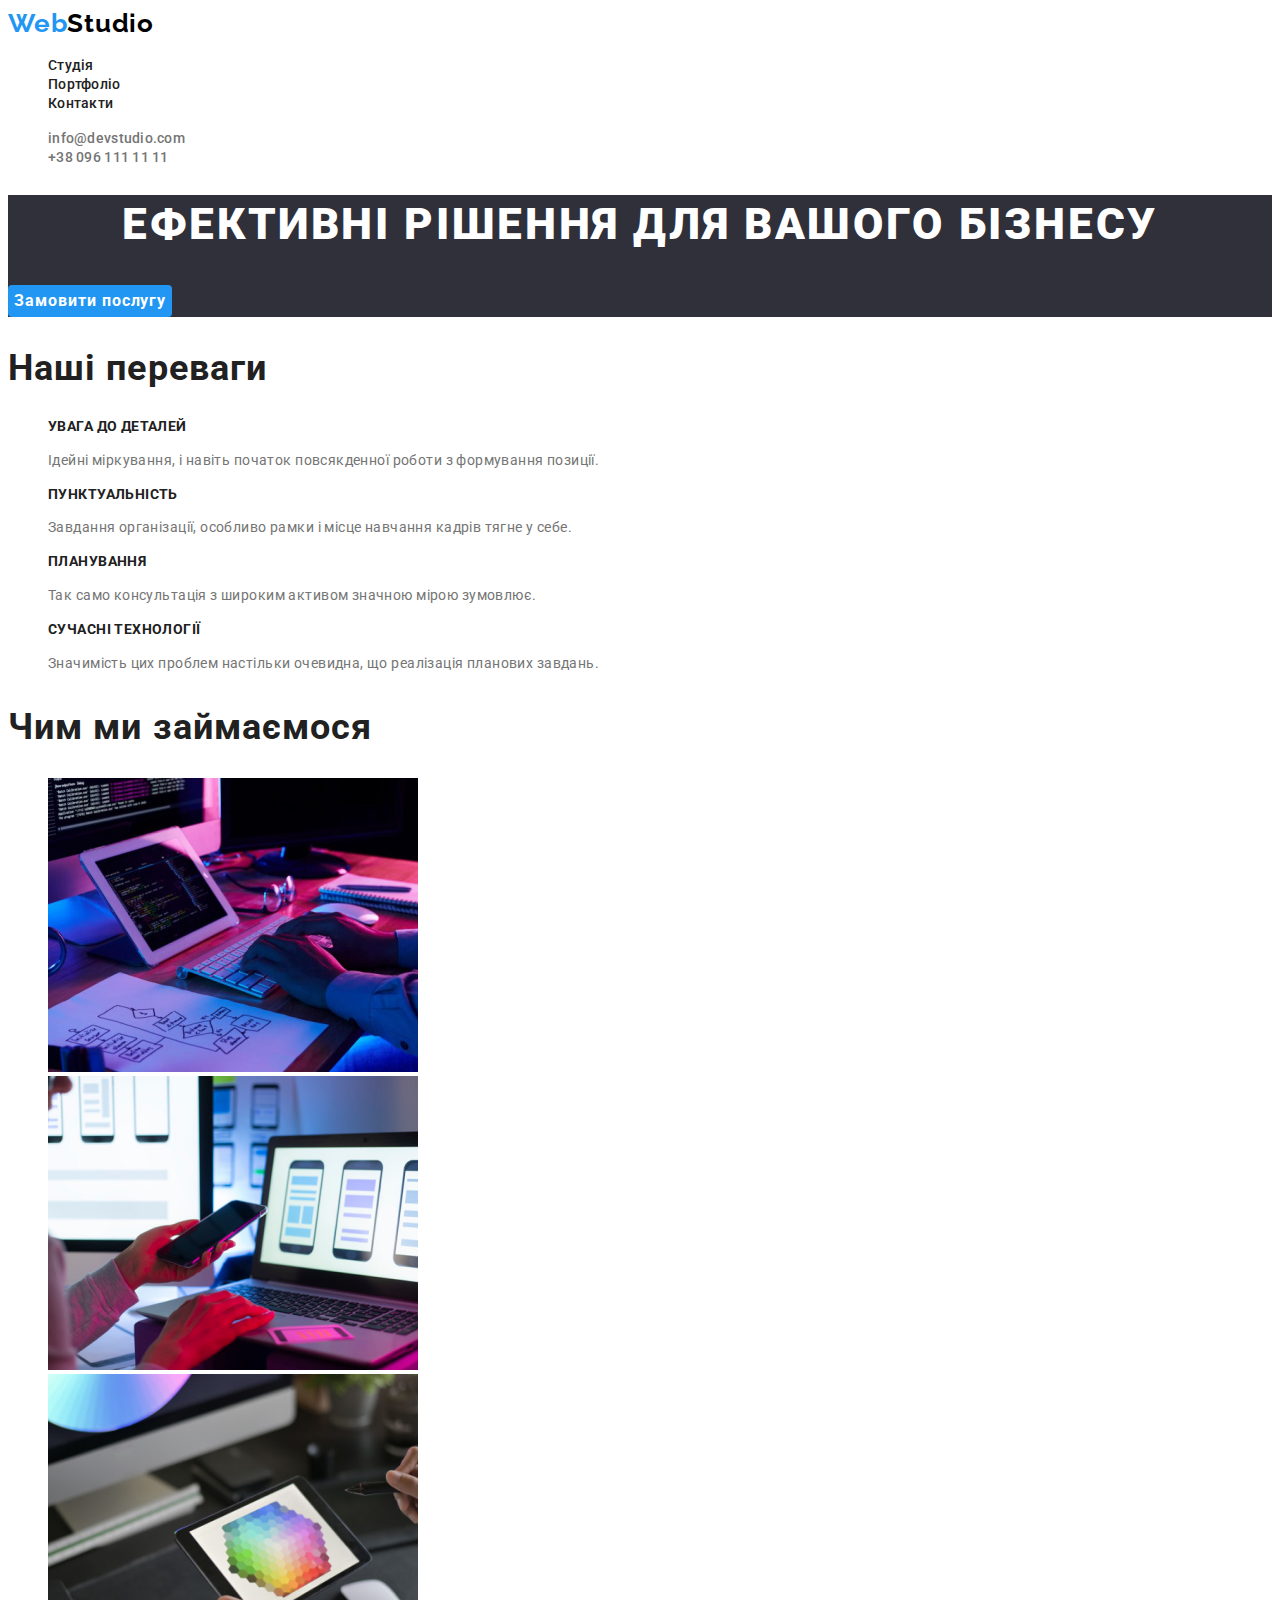
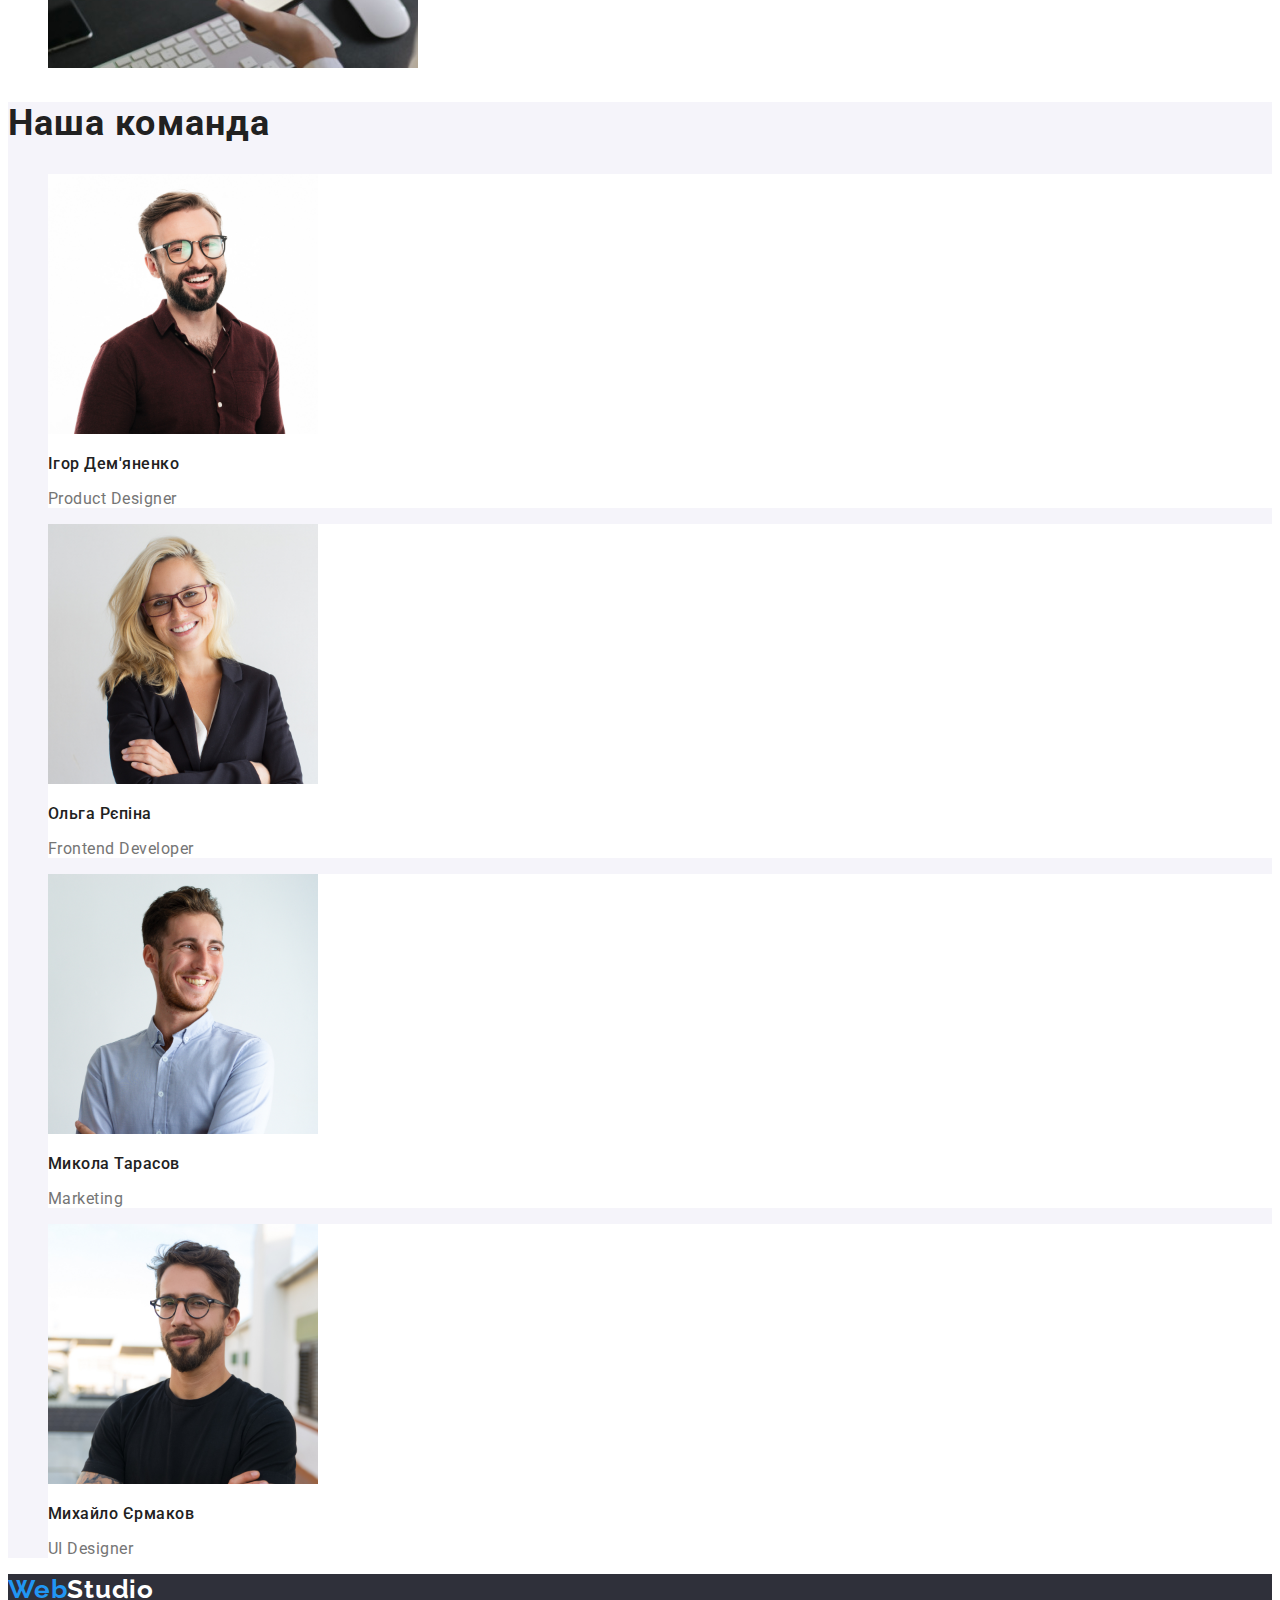
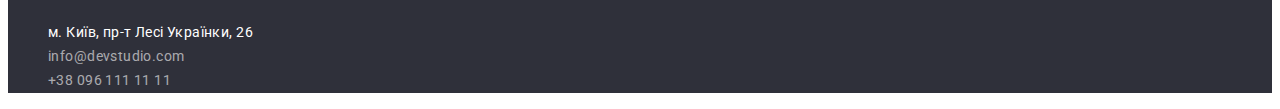
<file: index.html>
<!DOCTYPE html>
<html lang="uk">
  <head>
    <meta charset="UTF-8" />
    <meta http-equiv="X-UA-Compatible" content="IE=edge" />
    <meta name="viewport" content="width=device-width, initial-scale=1.0" />
    <title>Головна</title>
    <link rel="preconnect" href="https://fonts.googleapis.com" />
    <link rel="preconnect" href="https://fonts.gstatic.com" crossorigin />
    <link
      href="https://fonts.googleapis.com/css2?family=Raleway:wght@700&family=Roboto:wght@400;500;700;900&display=swap"
      rel="stylesheet"
    />
    <link rel="stylesheet" href="./css/styles.css" />
  </head>

  <body>
    <header>
      <!-- Nav Bar -->

      <nav class="nav">
        <a class="nav-logo link" href=""
          ><span class="web-logo">Web</span>Studio</a
        >
        <ul class="nav-list list">
          <li>
            <a href="" class="nav-link link">Студія</a>
          </li>
          <li>
            <a href="./portfolio.html" class="nav-link link">Портфоліо</a>
          </li>
          <li>
            <a href="" class="nav-link link">Контакти</a>
          </li>
        </ul>
      </nav>

      <!-- Contacts -->

      <ul class="contacts list">
        <li>
          <a class="contacts-link link" href="mailto:info@devstudio.com"
            >info@devstudio.com</a
          >
        </li>
        <li>
          <a class="contacts-link link" href="tel:+380961111111"
            >+38 096 111 11 11</a
          >
        </li>
      </ul>
    </header>

    <main>
      <!-- Title -->

      <section class="hero">
        <h1 class="hero-title">Ефективні рішення для вашого бізнесу</h1>
        <button class="hero-button button" type="button">
          Замовити послугу
        </button>
      </section>

      <!-- Features -->

      <section class="section features">
        <h2 class="section-title">Наші переваги</h2>
        <ul class="feature-list list">
          <li>
            <h3 class="features-title">УВАГА ДО ДЕТАЛЕЙ</h3>
            <p class="features-text">
              Ідейні міркування, і навіть початок повсякденної роботи з
              формування позиції.
            </p>
          </li>
          <li>
            <h3 class="features-title">ПУНКТУАЛЬНІСТЬ</h3>
            <p class="features-text">
              Завдання організації, особливо рамки і місце навчання кадрів тягне
              у себе.
            </p>
          </li>
          <li>
            <h3 class="features-title">ПЛАНУВАННЯ</h3>
            <p class="features-text">
              Так само консультація з широким активом значною мірою зумовлює.
            </p>
          </li>
          <li>
            <h3 class="features-title">СУЧАСНІ ТЕХНОЛОГІЇ</h3>
            <p class="features-text">
              Значимість цих проблем настільки очевидна, що реалізація планових
              завдань.
            </p>
          </li>
        </ul>
      </section>

      <!-- Description of the company -->

      <section class="section">
        <h2 class="section-title">Чим ми займаємося</h2>
        <ul class="list">
          <li>
            <img
              src="./images/coding.jpg"
              width="370"
              height="294"
              alt="програмування"
            />
          </li>
          <li>
            <img
              src="./images/prototyping.jpg"
              width="370"
              height="294"
              alt="створення прототипу сайту"
            />
          </li>
          <li>
            <img
              src="./images/design.jpg"
              width="370"
              height="294"
              alt="коло кольорів"
            />
          </li>
        </ul>
      </section>

      <!-- Team -->

      <section class="section team">
        <h2 class="section-title">Наша команда</h2>
        <ul class="team-list list">
          <li class="team-element">
            <img
              src="./images/idemyanenko.jpg"
              width="270"
              height="260"
              alt="фото Ігора Дем'яненко"
            />
            <h3 class="team-title">Ігор Дем'яненко</h3>
            <p class="team-text" lang="en">Product Designer</p>
          </li>

          <li class="team-element">
            <img
              src="./images/orepina.jpg"
              width="270"
              height="260"
              alt="фото Ольги Рєпіної"
            />
            <h3 class="team-title">Ольга Рєпіна</h3>
            <p class="team-text" lang="en">Frontend Developer</p>
          </li>

          <li class="team-element">
            <img
              src="./images/mtarasov.jpg"
              width="270"
              height="260"
              alt="фото Миколи Тарасова"
            />
            <h3 class="team-title">Микола Тарасов</h3>
            <p class="team-text" lang="en">Marketing</p>
          </li>

          <li class="team-element">
            <img
              src="./images/myermakov.jpg"
              width="270"
              height="260"
              alt="фото Михайла Єрмакова"
            />
            <h3 class="team-title">Михайло Єрмаков</h3>
            <p class="team-text" lang="en">UI Designer</p>
          </li>
        </ul>
      </section>
    </main>

    <!-- Footer -->
    <footer class="footer">
      <a class="footer-logo link" href=""
        ><span class="web-logo">Web</span>Studio</a
      >
      <address>
        <ul class="footer list">
          <li>
            <a
              class="footer-link link address"
              href="https://www.google.com/maps/place/%D0%B1%D1%83%D0%BB.+%D0%9B%D0%B5%D1%81%D0%B8+%D0%A3%D0%BA%D1%80%D0%B0%D0%B8%D0%BD%D0%BA%D0%B8,+26,+%D0%9A%D0%B8%D0%B5%D0%B2,+02000/@50.4265807,30.5361971,17z/data=!3m1!4b1!4m5!3m4!1s0x40d4cf0e033ecbe9:0x57a4dffefec77da0!8m2!3d50.4265807!4d30.5383858"
            >
              м. Київ, пр-т Лесі Українки, 26</a
            >
          </li>
          <li>
            <a class="footer-link contact link" href="mailto:info@devstudio.com"
              >info@devstudio.com</a
            >
          </li>
          <li>
            <a class="footer-link contact link" href="tel:+380961111111"
              >+38 096 111 11 11</a
            >
          </li>
        </ul>
      </address>
    </footer>
  </body>
</html>
</file>
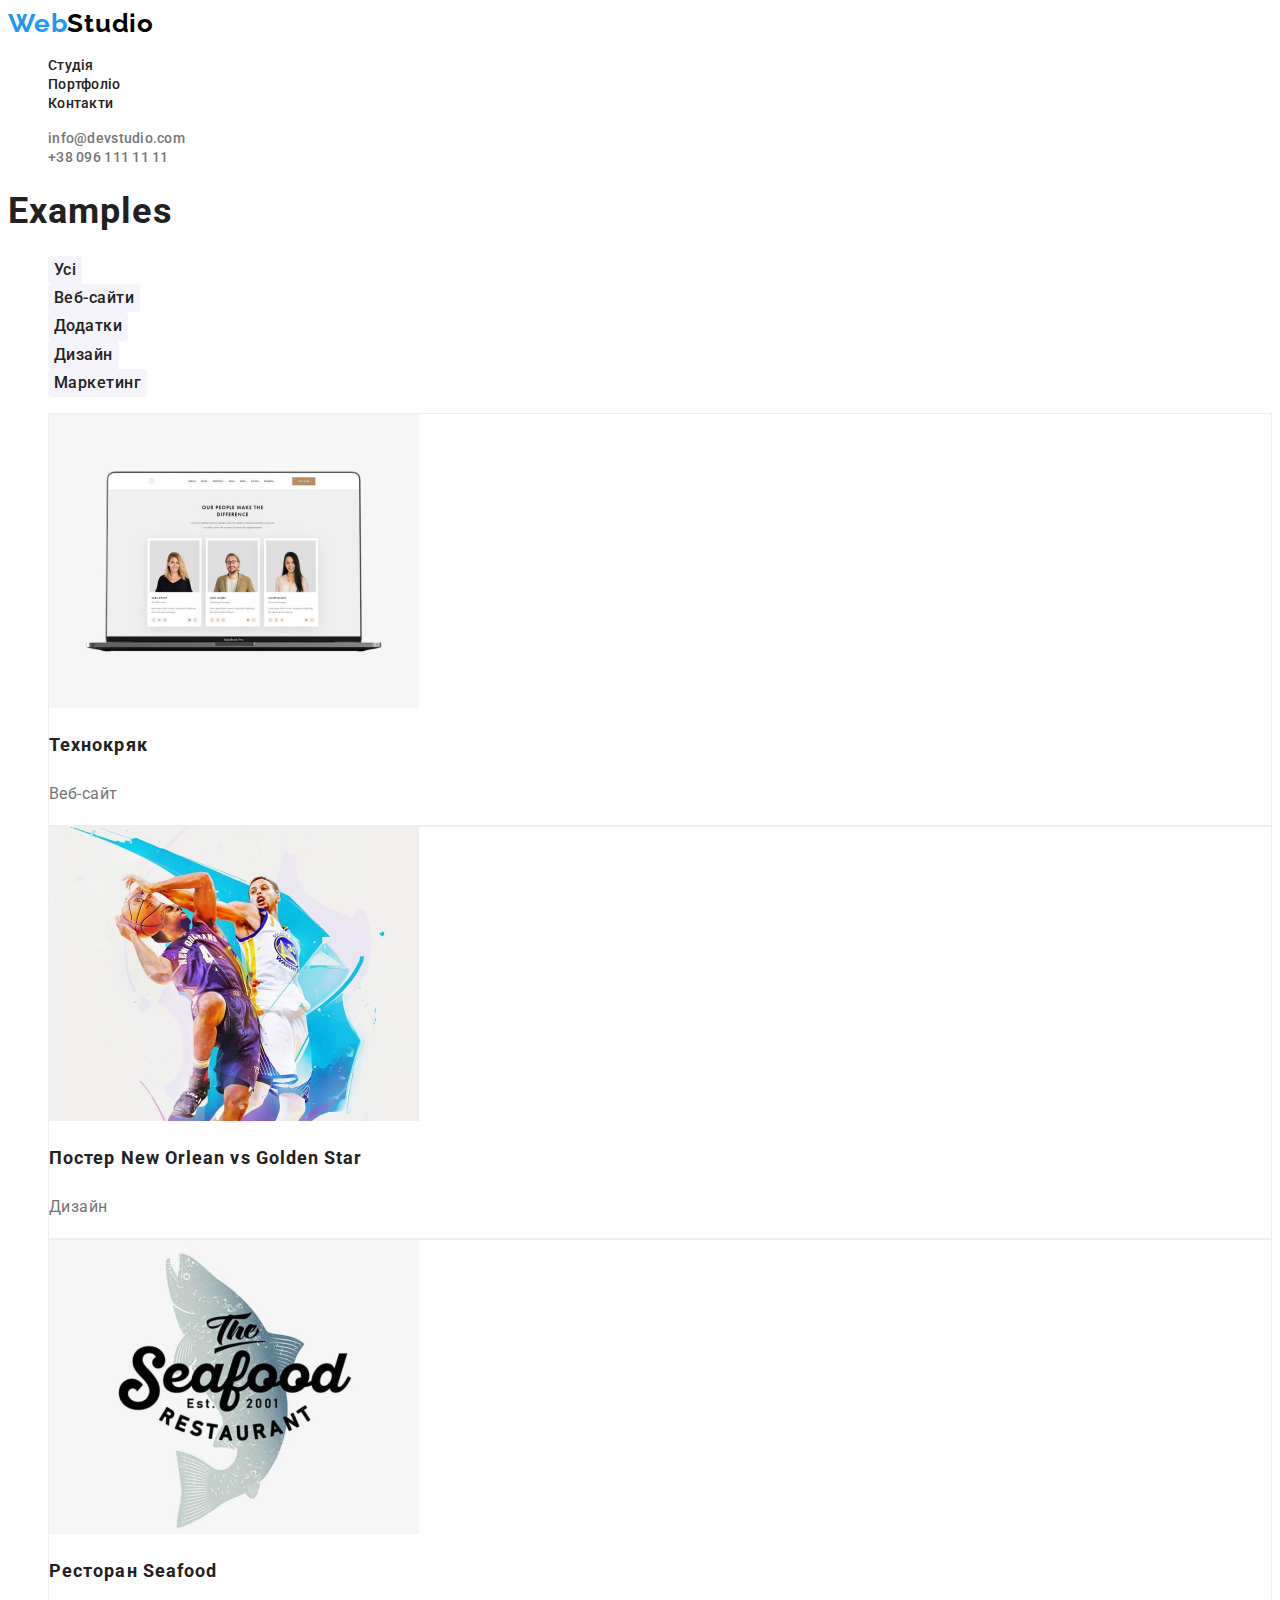
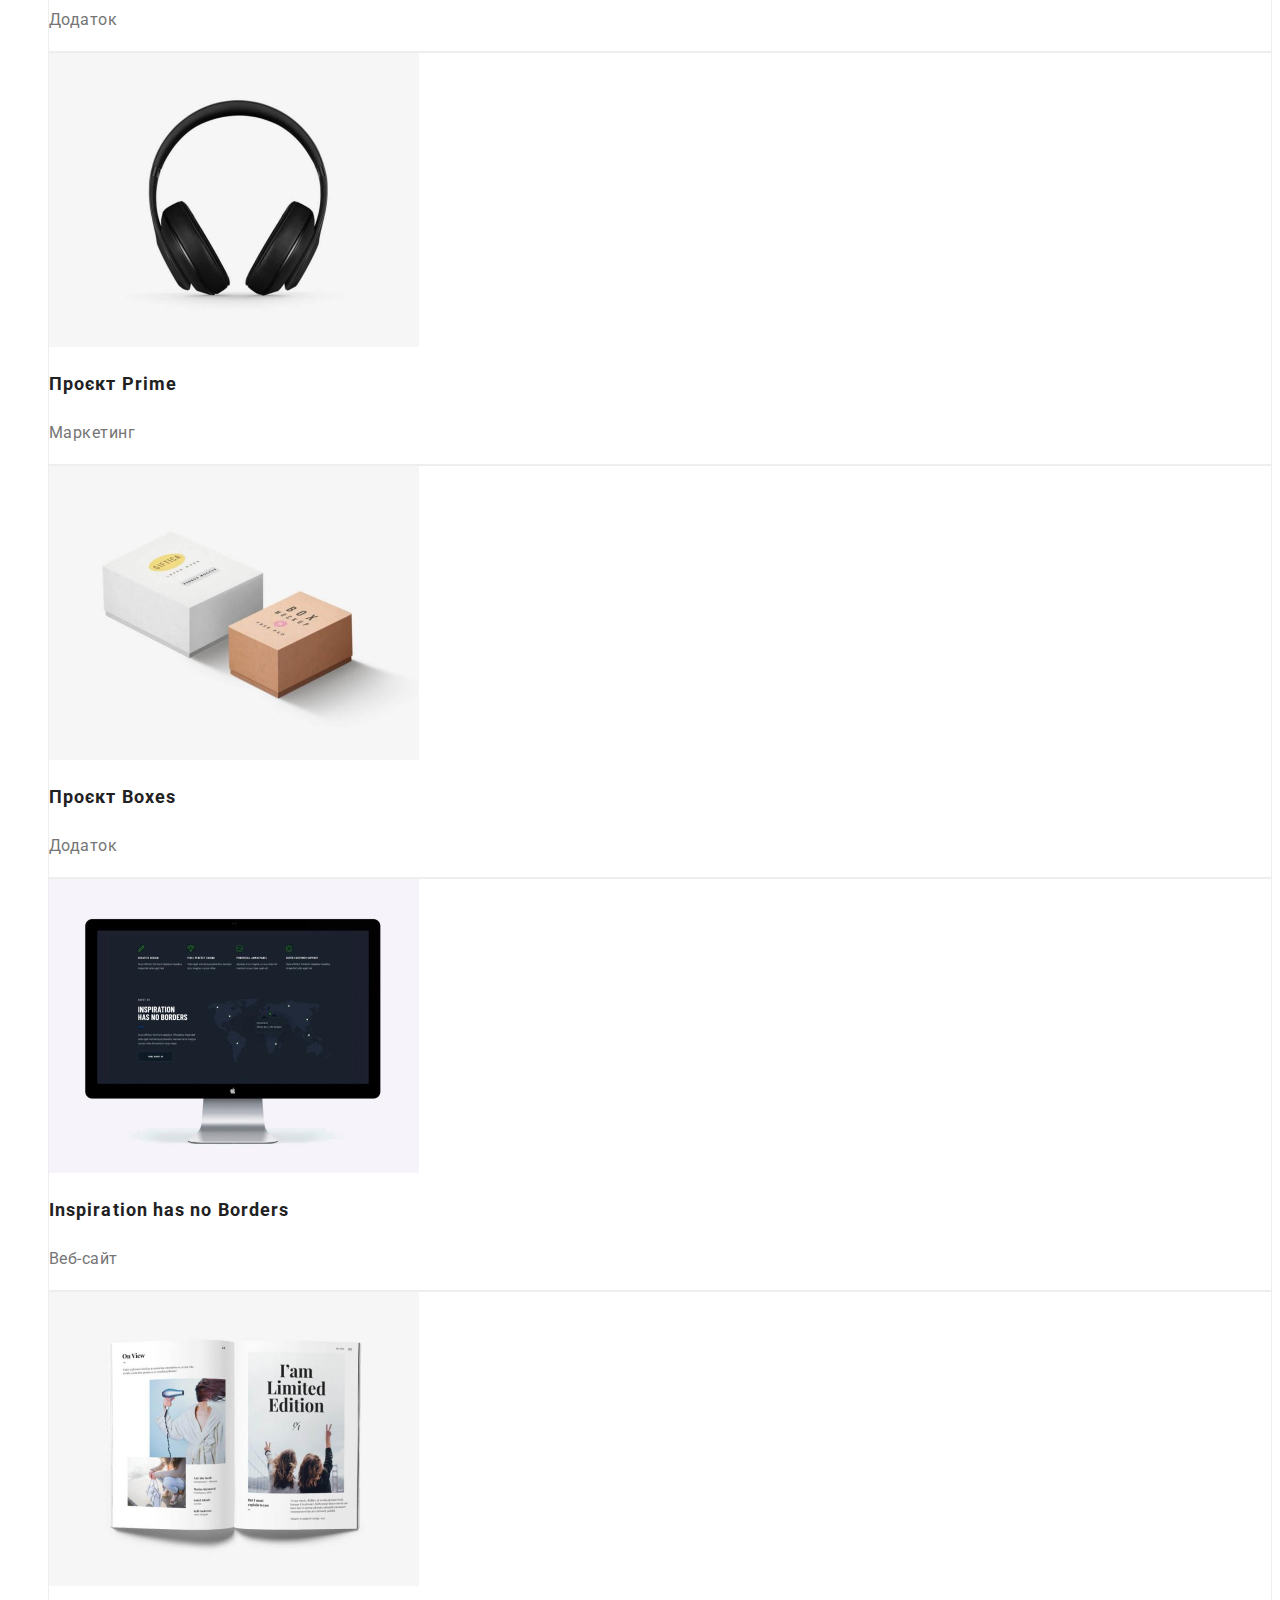
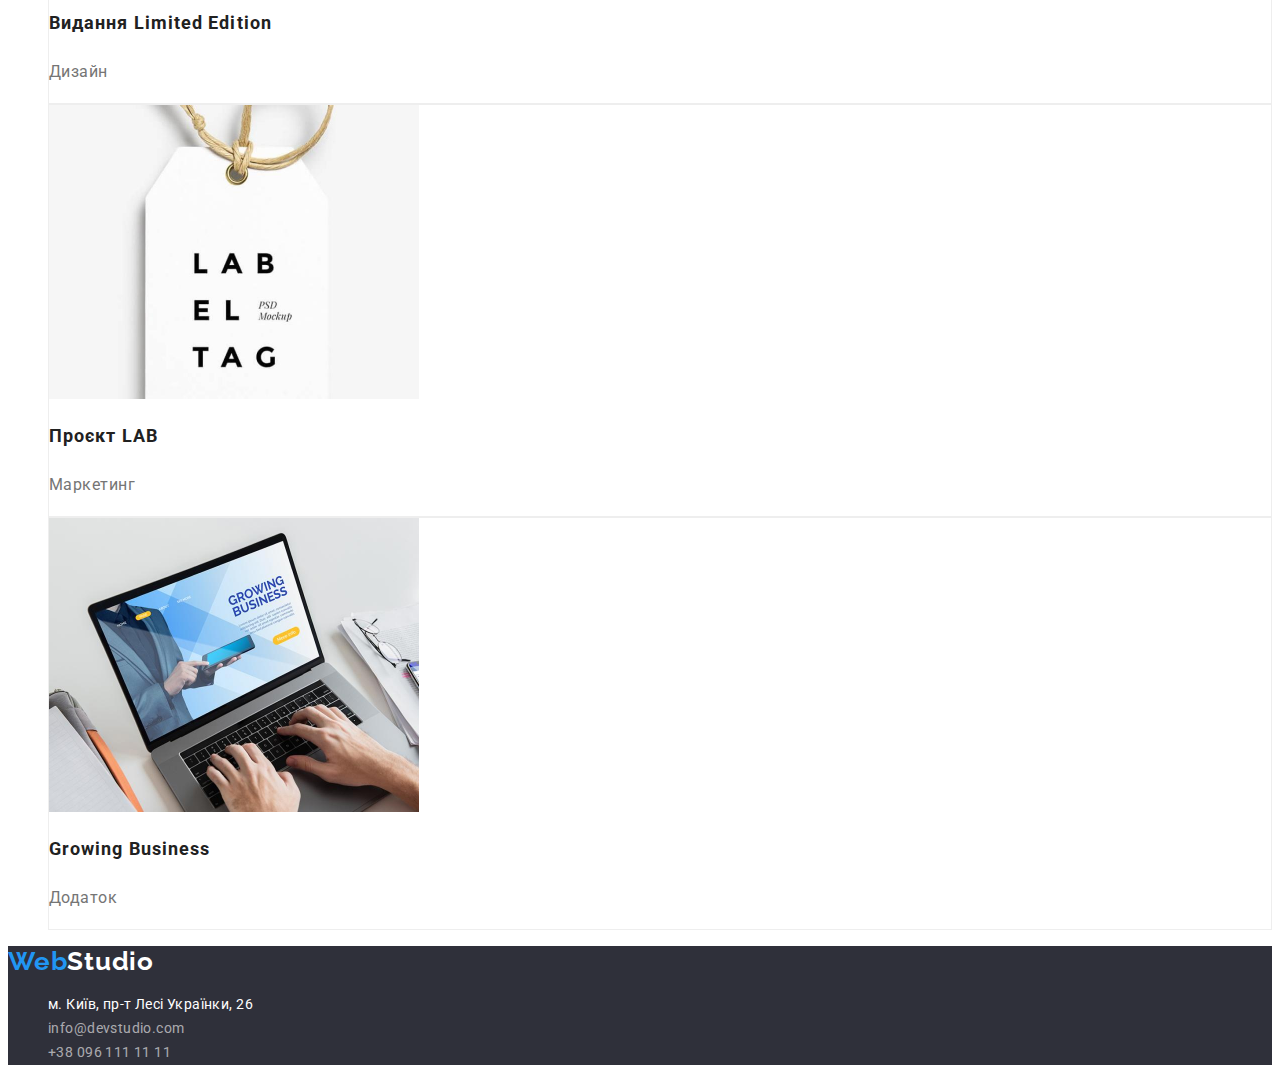
<file: portfolio.html>
<!DOCTYPE html>
<html lang="uk">
  <head>
    <meta charset="UTF-8" />
    <meta http-equiv="X-UA-Compatible" content="IE=edge" />
    <meta name="viewport" content="width=device-width, initial-scale=1.0" />
    <title>Портфоліо</title>
    <link rel="preconnect" href="https://fonts.googleapis.com" />
    <link rel="preconnect" href="https://fonts.gstatic.com" crossorigin />
    <link
      href="https://fonts.googleapis.com/css2?family=Raleway:wght@700&family=Roboto:wght@400;500;700;900&display=swap"
      rel="stylesheet"
    />
    <link rel="stylesheet" href="./css/styles.css" />
  </head>
  <body>
    <header>
      <!-- Nav Bar -->
      <nav class="nav">
        <a class="nav-logo link" href="./"
          ><span class="web-logo">Web</span>Studio</a
        >
        <ul class="nav-list list">
          <li>
            <a class="nav-link link" href="./index.html">Студія</a>
          </li>
          <li>
            <a class="nav-link link" href="">Портфоліо</a>
          </li>
          <li>
            <a class="nav-link link" href="">Контакти</a>
          </li>
        </ul>
      </nav>
    </header>

    <!-- Contacts -->
    <ul class="contacts list">
      <li>
        <a class="contacts-link link" href="mailto:info@devstudio.com"
          >info@devstudio.com</a
        >
      </li>
      <li>
        <a class="contacts-link link" href="tel:+380961111111"
          >+38 096 111 11 11</a
        >
      </li>
    </ul>

    <main>
      <section class="examples">
        <h1 class="section-title">Examples</h1>

        <!-- Filter -->

        <ul class="filter list">
          <li>
            <button class="filter-button button" type="button">Усі</button>
          </li>
          <li>
            <button class="filter-button button" type="button">
              Веб-сайти
            </button>
          </li>
          <li>
            <button class="filter-button button" type="button">Додатки</button>
          </li>
          <li>
            <button class="filter-button button" type="button">Дизайн</button>
          </li>
          <li>
            <button class="filter-button button" type="button">
              Маркетинг
            </button>
          </li>
        </ul>

        <!-- Examples -->

        <ul class="examples-list list">
          <li class="examples-element">
            <a class="link" href=""
              ><img
                class="image"
                src="images/technokryak.jpg"
                width="370"
                height="294"
                alt="ноутбук"
              />
              <h2 class="examples-title">Технокряк</h2>
              <p class="examples-text">Веб-сайт</p></a
            >
          </li>

          <li class="examples-element">
            <a class="link" href=""
              ><img
                src="images/poster-new-orlean.jpg"
                width="370"
                height="294"
                alt="постер баскетбол"
              />
              <h2 class="examples-title">
                Постер <span lang="en">New Orlean vs Golden Star</span>
              </h2>
              <p class="examples-text">Дизайн</p></a
            >
          </li>

          <li class="examples-element">
            <a class="link" href=""
              ><img
                src="images/restaurant-seafood.jpg"
                width="370"
                height="294"
                alt="логотип акули"
              />
              <h2 class="examples-title">
                Ресторан <span lang="en">Seafood</span>
              </h2>
              <p class="examples-text">Додаток</p></a
            >
          </li>

          <li class="examples-element">
            <a class="link" href=""
              ><img
                src="images/project-prime.jpg"
                width="370"
                height="294"
                alt="чорні навушники"
              />
              <h2 class="examples-title">
                Проєкт <span lang="en">Prime</span>
              </h2>
              <p class="examples-text">Маркетинг</p></a
            >
          </li>

          <li class="examples-element">
            <a class="link" href=""
              ><img
                src="images/project-boxes.jpg"
                width="370"
                height="294"
                alt="2 блоки"
              />
              <h2 class="examples-title">
                Проєкт <span lang="en">Boxes</span>
              </h2>
              <p class="examples-text">Додаток</p></a
            >
          </li>

          <li class="examples-element">
            <a class="link" href=""
              ><img
                src="images/inspiration-has-no-borders.jpg"
                width="370"
                height="294"
                alt="монітор"
              />
              <h2 class="examples-title" lang="en">
                Inspiration has no Borders
              </h2>
              <p class="examples-text">Веб-сайт</p></a
            >
          </li>

          <li class="examples-element">
            <a class="link" href=""
              ><img
                src="images/publishing-limited-edition.jpg"
                width="370"
                height="294"
                alt="Дизайн журналу"
              />
              <h2 class="examples-title">
                Видання <span lang="en">Limited Edition</span>
              </h2>
              <p class="examples-text">Дизайн</p></a
            >
          </li>

          <li class="examples-element">
            <a class="link" href=""
              ><img
                src="images/project-lab.jpg"
                width="370"
                height="294"
                alt="Дизайн тегу"
              />
              <h2 class="examples-title">Проєкт <span lang="en">LAB</span></h2>
              <p class="examples-text">Маркетинг</p></a
            >
          </li>

          <li class="examples-element">
            <a class="link" href=""
              ><img
                src="images/growing-business.jpg"
                width="370"
                height="294"
                alt="додаток для ноутбуку"
              />
              <h2 class="examples-title" lang="en">Growing Business</h2>
              <p class="examples-text">Додаток</p></a
            >
          </li>
        </ul>
      </section>
    </main>

    <!-- Footer -->

    <!-- Footer -->
    <footer class="footer">
      <a class="footer-logo link" href=""
        ><span class="web-logo">Web</span>Studio</a
      >
      <address>
        <ul class="footer-list list">
          <li>
            <a
              class="footer-link link address"
              href="https://www.google.com/maps/place/%D0%B1%D1%83%D0%BB.+%D0%9B%D0%B5%D1%81%D0%B8+%D0%A3%D0%BA%D1%80%D0%B0%D0%B8%D0%BD%D0%BA%D0%B8,+26,+%D0%9A%D0%B8%D0%B5%D0%B2,+02000/@50.4265807,30.5361971,17z/data=!3m1!4b1!4m5!3m4!1s0x40d4cf0e033ecbe9:0x57a4dffefec77da0!8m2!3d50.4265807!4d30.5383858"
            >
              м. Київ, пр-т Лесі Українки, 26</a
            >
          </li>
          <li>
            <a class="footer-link contact link" href="mailto:info@devstudio.com"
              >info@devstudio.com</a
            >
          </li>
          <li>
            <a class="footer-link contact link" href="tel:+380961111111"
              >+38 096 111 11 11</a
            >
          </li>
        </ul>
      </address>
    </footer>
  </body>
</html>
</file>
<file: css/styles.css>
:root {
  --accent-color: #2196f3;
  --primary-text-color: #757575;
  --title-text-color: #212121;
  --primary-background-color: #ffffff;
  --dark-background-color: #2f303a;
  --light-background-color: #f5f4fa;
  --dark-logo-color: #000000;
  --border-color: #eeeeee;
  --additional-accent-color: #188ce8;
}

body {
  font-family: 'Roboto', sans-serif;
  background-color: var(--primary-background-color);
  color: var(--primary-text-color);
}

.list {
  list-style: none;
}

.link,
.logo {
  text-decoration: none;
}

.button {
  font-size: 16px;
  cursor: pointer;
  border: none;
  border-radius: 4px;
}

/* Nav Bar */

.web-logo {
  color: var(--accent-color);
}

.nav-logo,
.footer-logo {
  font-family: 'Raleway', sans-serif;
  font-weight: 700;
  color: var(--dark-logo-color);
  font-size: 26px;
  line-height: 1.19;
  letter-spacing: 0.03em;
}

.nav-logo:hover,
.footer-logo:hover {
  color: var(--accent-color);
}

.nav-link {
  color: var(--title-text-color);
}

.nav-link:hover,
.nav-link:focus {
  color: var(--accent-color);
}

.nav-link,
.contacts-link {
  font-weight: 500;
  font-size: 14px;
  line-height: 1.14;
  letter-spacing: 0.02em;
}

/* Contacts */

.contacts-link {
  color: var(--primary-text-color);
}

.contacts-link:hover,
.contacts-link:focus {
  color: var(--accent-color);
}

/* Title */

.hero {
  background-color: var(--dark-background-color);
}

.hero-title {
  color: var(--primary-background-color);
  font-size: 44px;
  font-weight: 900;
  line-height: 1.36;
  letter-spacing: 0.06em;
  text-align: center;
  text-transform: uppercase;
}

.hero-button {
  background-color: var(--accent-color);
  color: var(--primary-background-color);
  font-weight: 700;
  font-family: inherit;
  line-height: 1.88;
  letter-spacing: 0.06em;
}

.hero-button:hover {
  background-color: var(--additional-accent-color);
}

/* Features +  Description */

.section-title {
  color: var(--title-text-color);
  font-weight: 700;
  font-size: 36px;
  line-height: 1.17;
  letter-spacing: 0.03em;
}

.features-title {
  color: var(--title-text-color);
  font-weight: 700;
  font-size: 14px;
  line-height: 1.14;
  letter-spacing: 0.03em;
  text-transform: uppercase;
}

.features-text {
  font-size: 14px;
  line-height: 1.71;
  letter-spacing: 0.03em;
}

/* Team */

.team {
  background-color: var(--light-background-color);
}

.team-element {
  background-color: var(--primary-background-color);
}

.team-title {
  color: var(--title-text-color);
  font-weight: 500;
  font-size: 16px;
  line-height: 1.19;
  letter-spacing: 0.03em;
}

.team-text {
  font-size: 16px;
  line-height: 1.19;
  letter-spacing: 0.03em;
}

/* Footer */

.footer {
  background-color: var(--dark-background-color);
}

.footer-logo {
  color: var(--primary-background-color);
}

.address {
  color: var(--primary-background-color);
}

.contact {
  color: #ffffff99;
}

.footer-link {
  font-size: 14px;
  line-height: 1.71;
  letter-spacing: 0.03em;
  font-style: normal;
}

.footer-link:hover,
.footer-link:focus {
  color: var(--accent-color);
}

/* Styles for portfolio.html */

/* Filter */

.filter-button {
  background-color: var(--light-background-color);
  color: var(--title-text-color);
  font-family: inherit;
  font-weight: 500;
  line-height: 1.63;
  letter-spacing: 0.03em;
}

.filter-button:hover,
.filter-button:focus {
  color: var(--primary-background-color);
  background-color: var(--accent-color);
}

/* Examples */

.examples-element {
  border: solid 1px;
  border-color: var(--border-color);
}

.examples-title {
  color: var(--title-text-color);
  font-weight: 700;
  font-size: 18px;
  line-height: 2;
  letter-spacing: 0.06em;
}

.examples-text {
  color: var(--primary-text-color);
  font-size: 16px;
  line-height: 1.88;
  letter-spacing: 0.03em;
}
</file>
